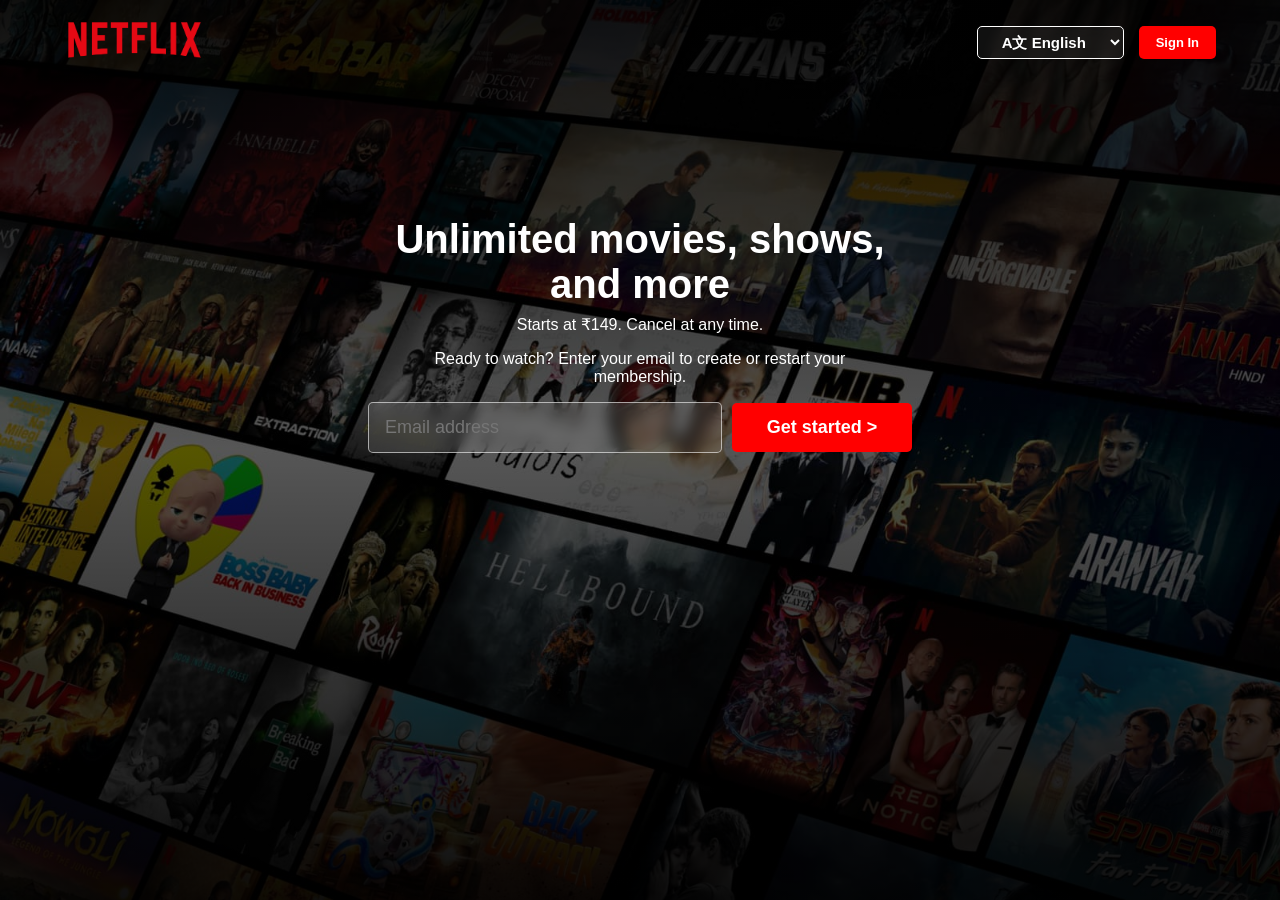
<file: index.html>
<!DOCTYPE html>
<html lang="en">
<head>
    <meta charset="UTF-8">
    <meta name="viewport" content="width=device-width, initial-scale=1.0">
    <title>Netflix</title>
    <link rel="stylesheet" href="netflix.css">
    <link href="https://fonts.googleapis.com/icon?family=Material+Icons" rel="stylesheet">
</head>
<body>
    <header>
        <div id="symbol">
            <img src="Netflix_Logo_RGB.png" alt="Netflix_symbol" height="70px">
        </div>
        <nav id="navbar">
            <select name="lang" id="lang">
                <option id="translate" value="English">A文 English</option>
                <option value="hindi">हिंदी</option>
                <option value="arabic">العربية</option>
            </select>
            <a href="#signin">Sign In</a>
        </nav>
    </header>
    <section class="main">
    <div class="heading">
        <h1>Unlimited movies, shows, and more</h1>
        <p id="line1">Starts at ₹149. Cancel at any time.</p>
        <p id="line2">Ready to watch? Enter your email to create or restart your membership.</p>
        <div id="email">
            <input type="email" name="email" placeholder="Email address">
            <button>Get started ></button>
        </div>
    </div>
    </section>
</body>
</html>
</file>
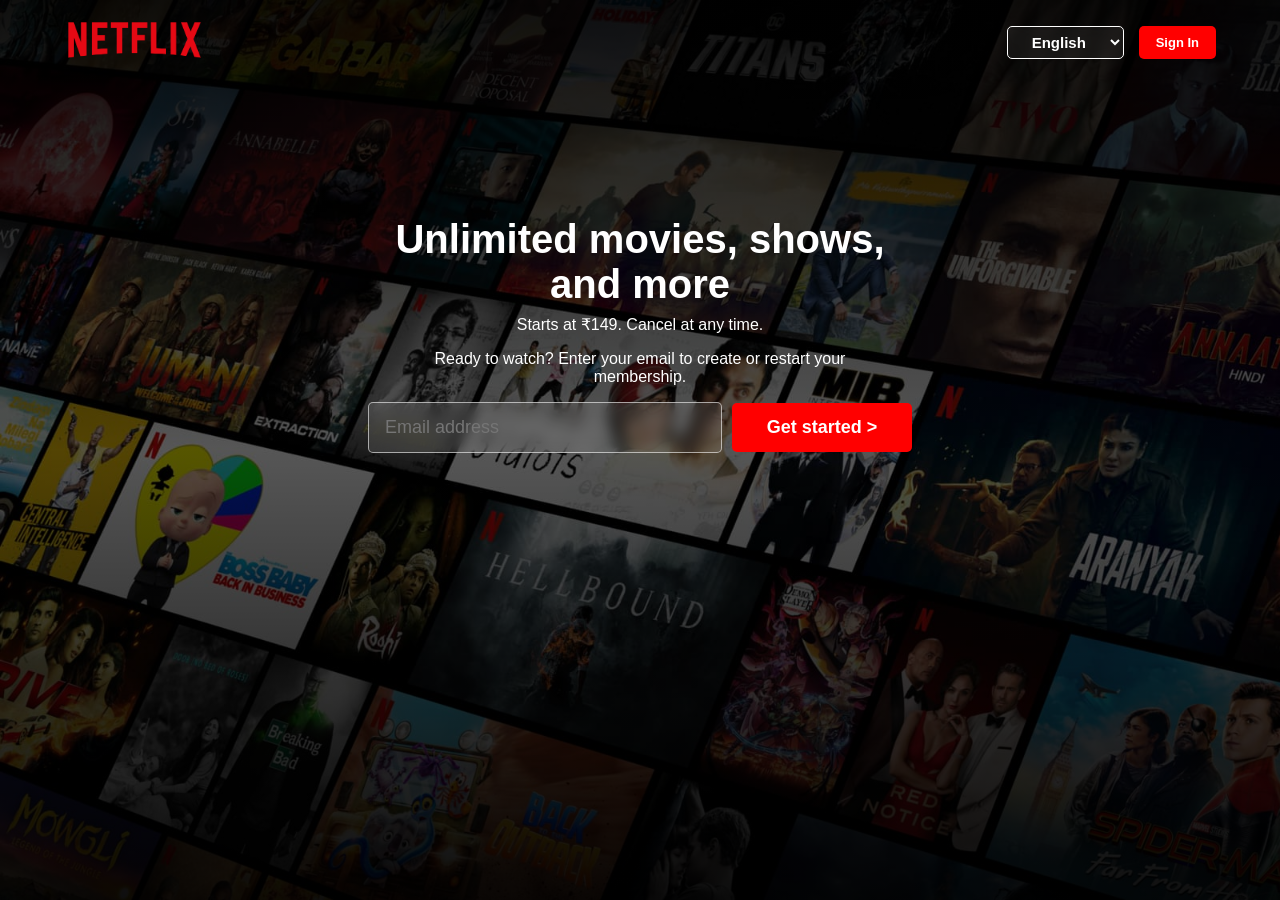
<file: netflix.html>
<!DOCTYPE html>
<html lang="en">
<head>
    <meta charset="UTF-8">
    <meta name="viewport" content="width=device-width, initial-scale=1.0">
    <title>Netflix</title>
    <link rel="stylesheet" href="netflix.css">
</head>
<body>
    <header>
        <div id="symbol">
            <img src="Netflix_Logo_RGB.png" alt="Netflix_symbol" height="70px">
        </div>
        <nav id="navbar">
            <select name="lang" id="lang">
                <option value="English">English</option>
                <option value="hindi">हिंदी</option>
                <option value="arabic">العربية</option>
            </select>
            <a href="#signin">Sign In</a>
        </nav>
    </header>
    <section class="main">
    <div class="heading">
        <h1>Unlimited movies, shows, and more</h1>
        <p id="line1">Starts at ₹149. Cancel at any time.</p>
        <p id="line2">Ready to watch? Enter your email to create or restart your membership.</p>
        <div id="email">
            <input type="email" name="email" placeholder="Email address">
            <button>Get started ></button>
        </div>
    </div>
    </section>
</body>
</html>
</file>
<file: netflix.css>
* {
    margin: 0;
    padding: 0;
    font-family: "poppins", sans-serif;
}

body {
    width: 100vw;
    height: 100vh;
    background-image: linear-gradient(to bottom, rgba(0, 0, 0, 0.913), rgba(0, 0, 0, 0.548), rgba(0, 0, 0, 0.92)), url(background.jpg);
    background-size: cover;
    z-index: -1;
}

header {
    display: flex;
    justify-content: space-between;
    align-items: center;
    padding: 5px 5vw 0 4vw;
}

#navbar {
    display: flex;
    justify-content: center;
    align-items: center;
    gap: 15px;
}

select {
    border: 1px solid rgb(255, 255, 255);
    background-color: rgba(255, 255, 255, 0.062);
    padding: 6px 20px;
    font-size: 15px;
    border-radius: 5px;
    color: white;
    font-weight: 700;
    backdrop-filter: blur(7px);
}

#lang option {
    color: black;
}

select:focus {
    border: 2px solid rgb(255, 255, 255);
}

#navbar a {
    font-size: 13px;
    color: white;
    font-weight: 700;
    background-color: red;
    border: none;
    padding: 9px 17px;
    text-decoration: none;
    border-radius: 5px;
}

.main {
    display: flex;
    justify-content: center;
    align-items: center;
    flex-direction: column;
    z-index: 5;
    margin: 32px 0 0;
    min-height: 27rem;
    width: 100%;
    max-width: 120rem;
    padding: 16px 0 0;
    box-sizing: border-box;
}

.heading {
    display: flex;
    justify-content: center;
    align-items: center;
    flex-direction: column;
    width: 502px;
    text-align: center;
}

.heading h1 {
    color: white;
    font-size: 40px;
    margin: 0 0 8px;
}

#line1 {
    color: white;
    font-size: 16px;
    margin: 0 0 16px;
    font-weight: 400;
}

#line2 {
    color: white;
    font-size: 16px;
    font-weight: 400;
}

#email {
    display: flex;
    justify-content: center;
    align-items: center;
    flex-direction: row;
    padding: 16px 0 0;
    gap: 10px;
}

#email input {
    background-color: rgba(255, 255, 255, 0.107);
    border: 1px solid rgba(255, 255, 255, 0.575);
    padding: 14px 16px 14px;
    font-size: 18px;
    border-radius: 5px;
    backdrop-filter: blur(7px);
    width: 320px;
}

#email button {
    background-color: rgb(255, 0, 0);
    border: none;
    padding: 14px 18px 14px 18px;
    font-size: 18px;
    border-radius: 5px;
    color: white;
    font-weight: 650;
    width: 180px;
    transition: all 0.3s ease;
}

#email button:hover {
    background-color: rgb(189, 6, 6);
}

#email button:active {
    background-color: rgb(189, 6, 6);
}

@media (max-width: 950px) {
    .heading {
        width: 432px;
}
    .heading h1 {
        font-size: 32px;
}
    #symbol img {
        height: 47px;
}
    #email input {
        width: 240px;
}
}

@media (max-width: 599px) {
    .heading {
    width: 100%;
}
    select {
        width: 62px;
    }
    #email {
        display: flex;
        flex-direction: column;
    }
    #email input {
        max-width: 420px;
    }
    .main {
        padding: 7px;
        box-sizing: border-box;
    }
    #lang {
        padding: 4.5px;
        height: 33px;
    }
    #symbol img {
        height: 37px;
    }
    header {
        padding: 9px 18px 0 14.4px;
    }
    #email button {
        max-width: 160px;
    }
}
</file>
